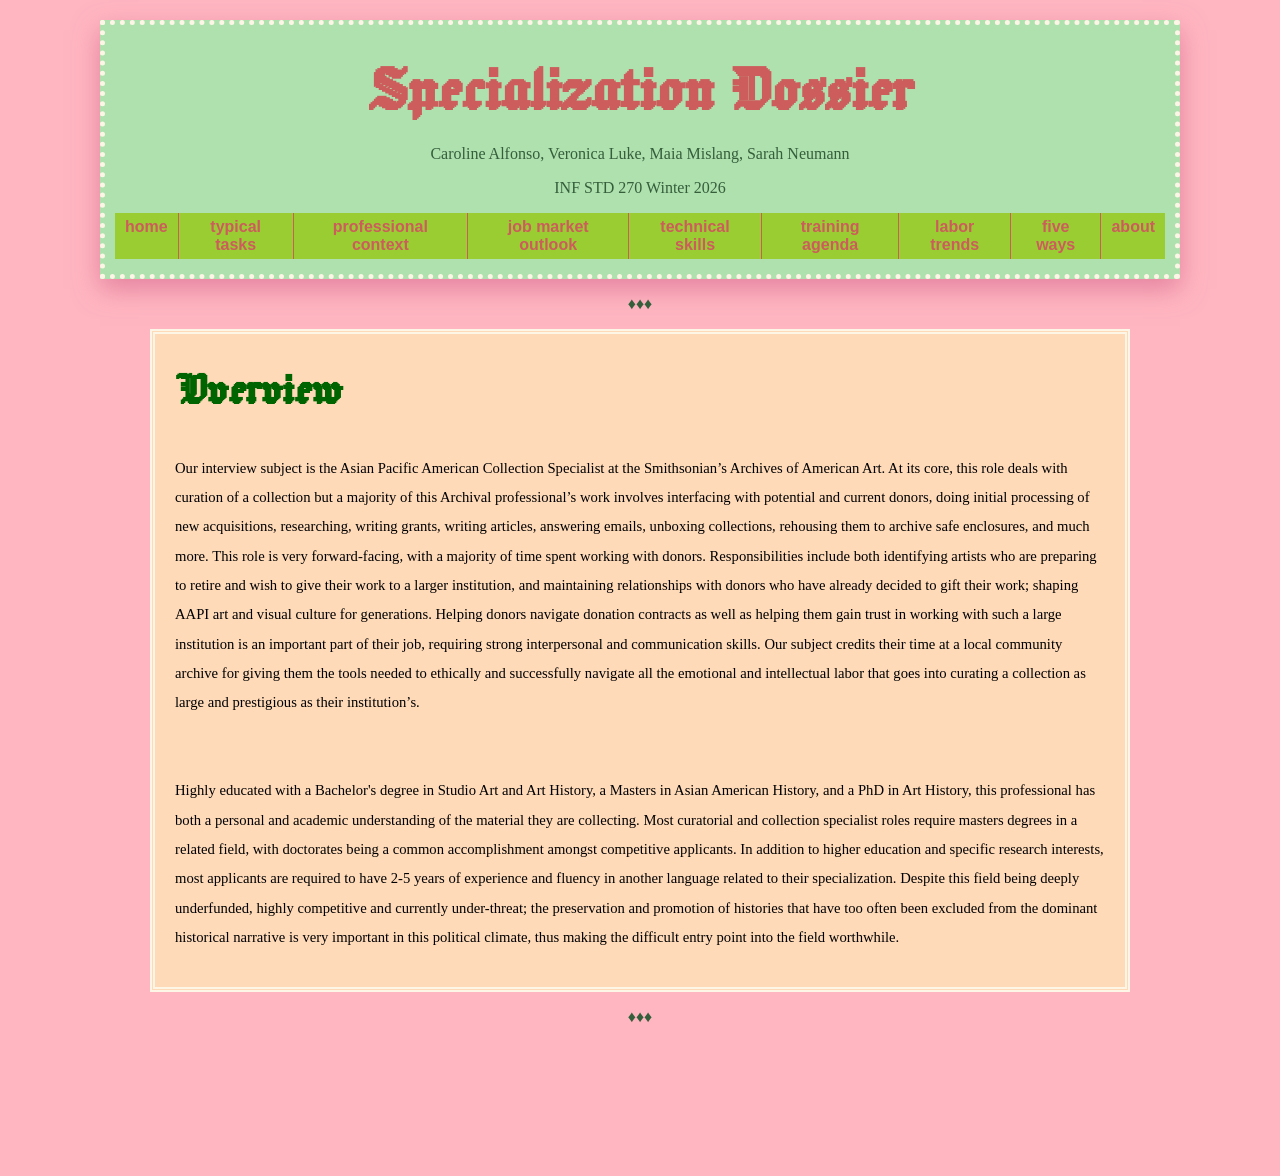
<file: index.html>
<!DOCTYPE html>

<html>
<body>
<head>
<meta name="viewport" content="width=device-width, initial-scale=1.0">
<link rel="stylesheet" href="style.css">
<link rel="stylesheet" href="https://fonts.googleapis.com/css2?family=Jacquard+12+Charted&family=Jacquard+24&display=swap">

<div class="header">
      <h1>Specialization Dossier</h1>
      <p>Caroline Alfonso, Veronica Luke, Maia Mislang, Sarah Neumann</p>
      <p>INF STD 270 Winter 2026</p>
      <nav>
           <ul id="mainmenu">
               <li><a href="index.html"> home </a></li>
               <li><a href="typicaltasks.html#typicaltasks"> typical tasks </a></li>
               <li><a href="professionalcontext.html#professionalcontext"> professional context </a></li>
               <li><a href="jobmarketoutlook.html#jobmarketoutlook"> job market outlook </a></li>
               <li><a href="technicalskillsnapshot.html#technicalskillsnapshot"> technical skills </a></li>
               <li><a href="trainingagenda.html#trainingagenda"> training agenda </a></li>
               <li><a href="labortrends.html#labortrends"> labor trends </a></li>
               <li><a href="fiveguys.html#fiveguys"> five ways </a></li>
               <li><a href="about.html">about</a></li>
           </ul> 
      </nav>
</div>

<p>&diams;&diams;&diams;</p>
    
<div class="container">
    <div id="overview" class="assignmentcontent">
        <h2>Overview</h2>
        <p>Our interview subject is the Asian Pacific American Collection Specialist at the Smithsonian’s Archives of American Art. At its core, this role deals with curation of a collection but a majority of this Archival professional’s work involves interfacing with potential and current donors, doing initial processing of new acquisitions, researching, writing grants, writing articles, answering emails, unboxing collections, rehousing them to archive safe enclosures, and much more. This role is very forward-facing, with a majority of time spent working with donors. Responsibilities include both identifying artists who are preparing to retire and wish to give their work to a larger institution, and maintaining relationships with donors who have already decided to gift their work; shaping AAPI art and visual culture for generations. Helping donors navigate donation contracts as well as helping them gain trust in working with such a large institution is an important part of their job, requiring strong interpersonal and communication skills. Our subject credits their time at a local community archive for giving them the tools needed to ethically and successfully navigate all the emotional and intellectual labor that goes into curating a collection as large and prestigious as their institution’s.</p> <br>
        <p>Highly educated with a Bachelor's degree in Studio Art and Art History, a Masters in Asian American History, and a PhD in Art History, this professional has both a personal and academic understanding of the material they are collecting. Most curatorial and collection specialist roles require masters degrees in a related field, with doctorates being a common accomplishment amongst competitive applicants. In addition to higher education and specific research interests, most applicants are required to have 2-5 years of experience and fluency in another language related to their specialization. Despite this field being deeply underfunded, highly competitive and currently under-threat; the preservation and promotion of histories that have too often been excluded from the dominant historical narrative is very important in this political climate, thus making the difficult entry point into the field worthwhile.</p>
    </div>

 <p>&diams;&diams;&diams;</p>

</div>

</body>

</html>
</file>
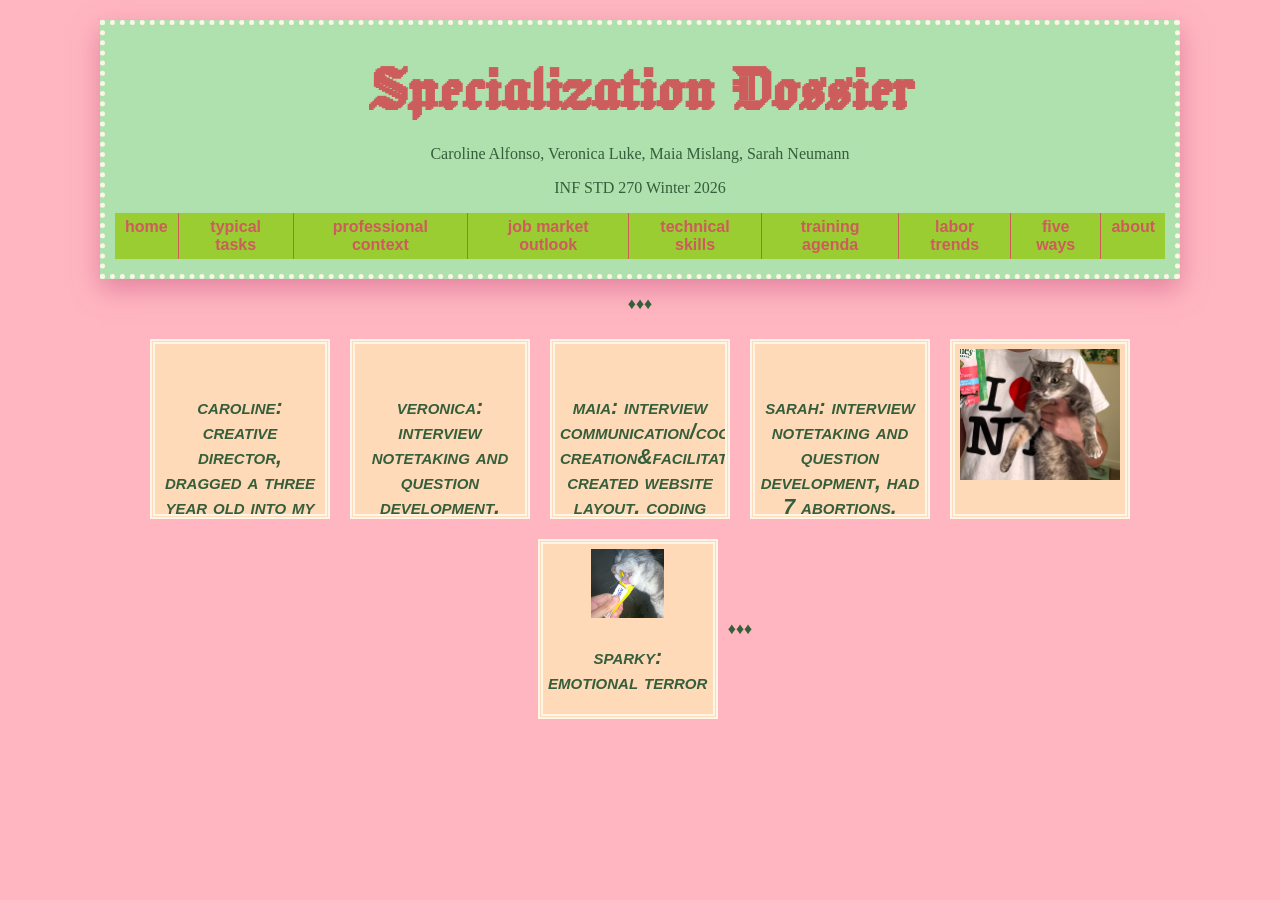
<file: about.html>
<!DOCTYPE html>

<html>
<body>
<head>
<meta name="viewport" content="width=device-width, initial-scale=1.0">
<link rel="stylesheet" href="style.css">
<link rel="stylesheet" href="https://fonts.googleapis.com/css2?family=Jacquard+12+Charted&family=Jacquard+24&display=swap">

<div class="header">
      <h1>Specialization Dossier</h1>
      <p>Caroline Alfonso, Veronica Luke, Maia Mislang, Sarah Neumann</p>
      <p>INF STD 270 Winter 2026</p>
      <nav>
           <ul id="mainmenu">
               <li><a href="index.html"> home </a></li>
               <li><a href="typicaltasks.html#typicaltasks"> typical tasks </a></li>
               <li><a href="professionalcontext.html#professionalcontext"> professional context </a></li>
               <li><a href="jobmarketoutlook.html#jobmarketoutlook"> job market outlook </a></li>
               <li><a href="technicalskillsnapshot.html#technicalskillsnapshot"> technical skills </a></li>
               <li><a href="trainingagenda.html#trainingagenda"> training agenda </a></li>
               <li><a href="labortrends.html#labortrends"> labor trends </a></li>
               <li><a href="fiveguys.html#fiveguys"> five ways </a></li>
               <li><a href="about.html">about</a></li>
           </ul> 
      </nav>
</div>


 <p>&diams;&diams;&diams;</p>
<div class="container flex">
    <div id="carokee" class="monkee">
    	<img src="carokee.jpeg">
    	<p>caroline: creative director, dragged a three year old into my enclosure, died, interview communication/coordination, question formation&asking, secondary research, interview, coding she/they, wrote sections: overview, typical tasks, job outlook, interview summary</p>
    </div>

    <div id="ronkee" class="monkee">
    	<img src="roneekee.jpeg">
    	<p>veronica: interview notetaking and question development, coding mama, wrote sections: job market outlook, interview transcript notes, interview summary, labor trends</p>
    </div>

    <div id="maikee" class="monkee">
    	<img src="mai-kee.jpeg">
    	<p>maia: interview communication/coordination/questions creation&facilitation, created website layout, coding boss, wrote/worked on sections: professional context and labor trends</p>
    </div>

    <div id="sarkee" class="monkee">
    	<img src="sarah-kee.jpeg">
    	<p>sarah: interview notetaking and question development, had 7 abortions, coding mama, wrote sections: typical tasks, training agenda, and annotated bib sections</p>
    </div>

	<div id="nala" class="monkee">
	    	<img src="nal-kee.png">
	    	<p>nala: emotional support</p>
	</div>

	<div id="sparkee" class="monkee">
	    	<img src="sparkee.png">
	    	<p>sparky: emotional terror</p>
	</div>

<p>&diams;&diams;&diams;</p>

</div>

</head>
</body>
</html>
</file>
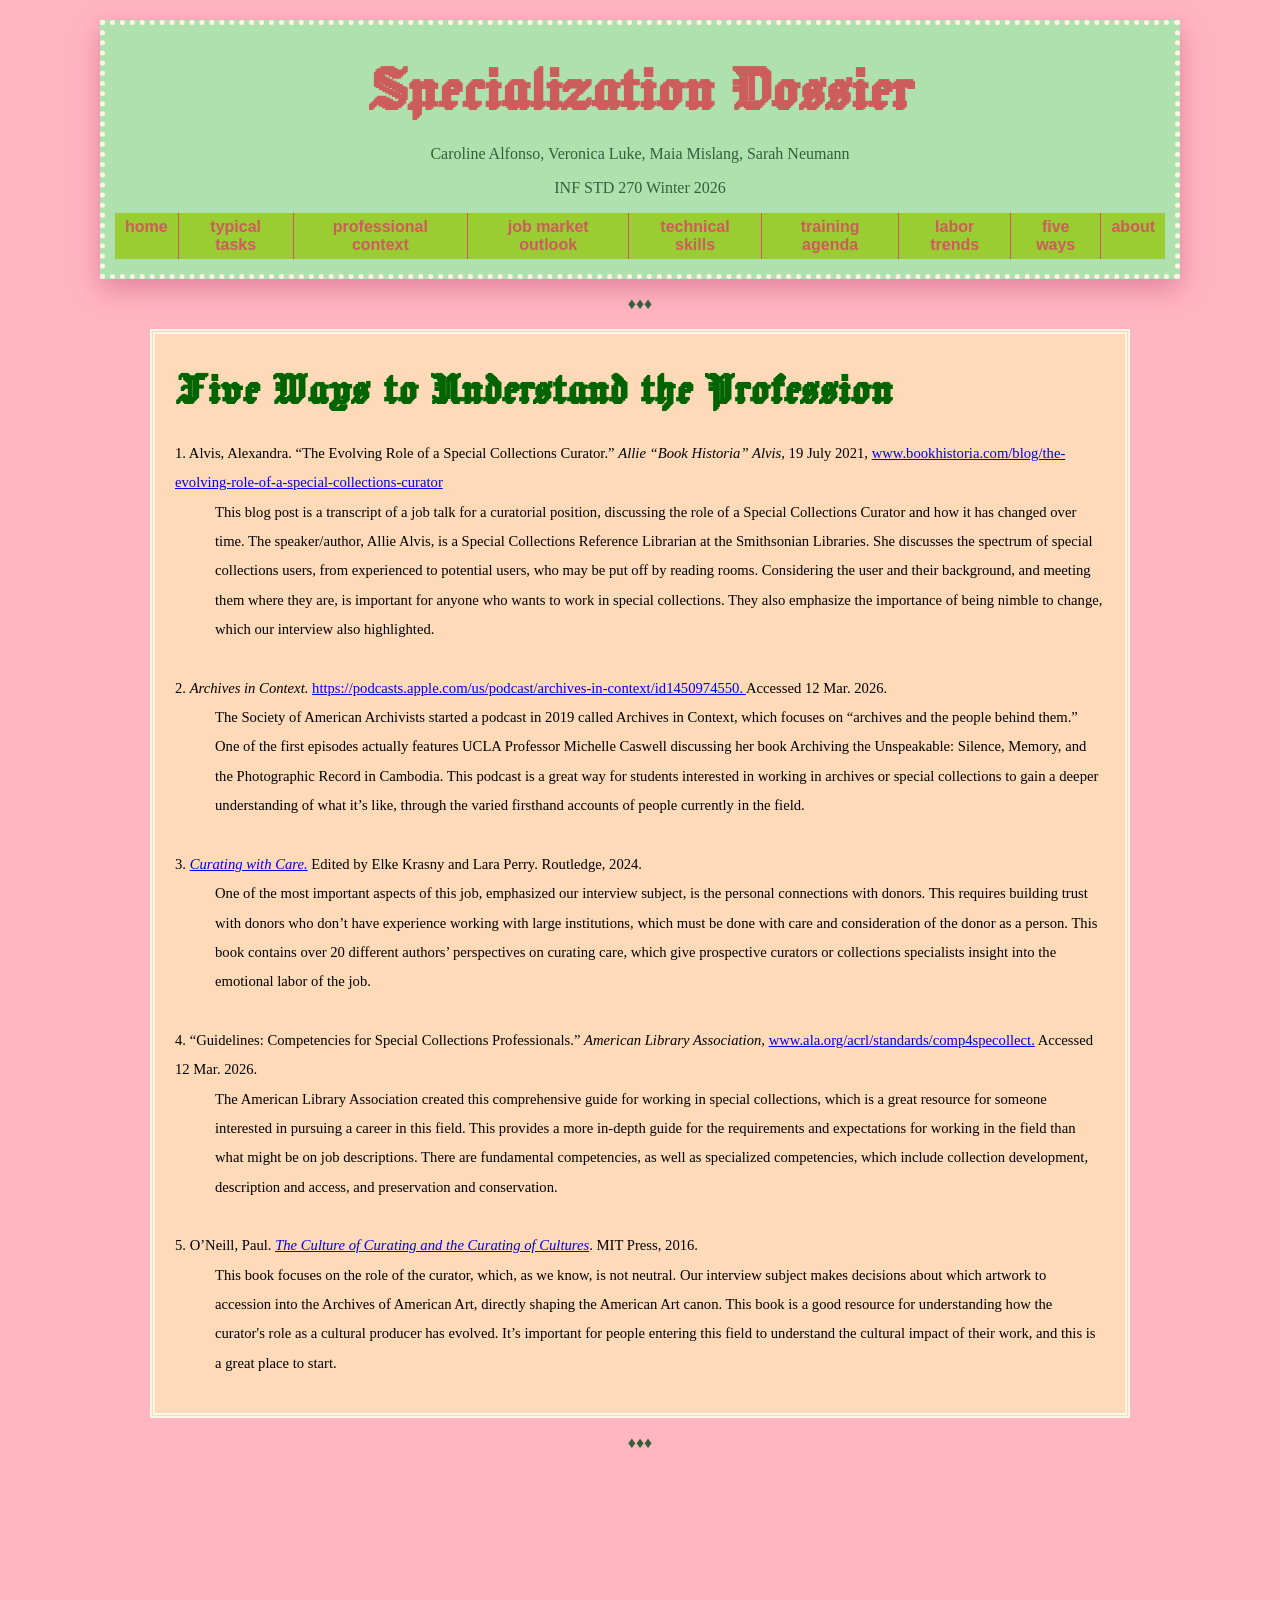
<file: fiveguys.html>
<!DOCTYPE html>

<html>
<body>
<head>
<meta name="viewport" content="width=device-width, initial-scale=1.0">
<link rel="stylesheet" href="style.css">
<link rel="stylesheet" href="https://fonts.googleapis.com/css2?family=Jacquard+12+Charted&family=Jacquard+24&display=swap">

<div class="header">
      <h1>Specialization Dossier</h1>
      <p>Caroline Alfonso, Veronica Luke, Maia Mislang, Sarah Neumann</p>
      <p>INF STD 270 Winter 2026</p>
      <nav>
           <ul id="mainmenu">
               <li><a href="index.html"> home </a></li>
               <li><a href="typicaltasks.html#typicaltasks"> typical tasks </a></li>
               <li><a href="professionalcontext.html#professionalcontext"> professional context </a></li>
               <li><a href="jobmarketoutlook.html#jobmarketoutlook"> job market outlook </a></li>
               <li><a href="technicalskillsnapshot.html#technicalskillsnapshot"> technical skills </a></li>
               <li><a href="trainingagenda.html#trainingagenda"> training agenda </a></li>
               <li><a href="labortrends.html#labortrends"> labor trends </a></li>
               <li><a href="fiveguys.html#fiveguys"> five ways </a></li>
               <li><a href="about.html">about</a></li>
           </ul> 
      </nav>
</div>

 <p>&diams;&diams;&diams;</p>
<div class="container">
    <div id="fiveguys" class="assignmentcontent">
            <h2>Five Ways to Understand the Profession</h2>
     
             <dt>1. Alvis, Alexandra. “The Evolving Role of a Special Collections Curator.” <i>Allie “Book Historia” Alvis,</i> 19 July 2021, <a href="https://www.bookhistoria.com/blog/the-evolving-role-of-a-special-collections-curator"> www.bookhistoria.com/blog/the-evolving-role-of-a-special-collections-curator </a></dt>
              <dd>This blog post is a transcript of a job talk for a curatorial position, discussing the role of a Special Collections Curator and how it has changed over time. The speaker/author, Allie Alvis, is a Special Collections Reference Librarian at the Smithsonian Libraries. She discusses the spectrum of special collections users, from experienced to potential users, who may be put off by reading rooms. Considering the user and their background, and meeting them where they are, is important for anyone who wants to work in special collections. They also emphasize the importance of being nimble to change, which our interview also highlighted.</dd><br>

              <dt>2. <i>Archives in Context.</i> <a href="https://podcasts.apple.com/us/podcast/archives-in-context/id1450974550"> https://podcasts.apple.com/us/podcast/archives-in-context/id1450974550. </a>  Accessed 12 Mar. 2026. </dt>
              <dd>The Society of American Archivists started a podcast in 2019 called Archives in Context, which focuses on “archives and the people behind them.” One of the first episodes actually features UCLA Professor Michelle Caswell discussing her book Archiving the Unspeakable: Silence, Memory, and the Photographic Record in Cambodia. This podcast is a great way for students interested in working in archives or special collections to gain a deeper understanding of what it’s like, through the varied firsthand accounts of people currently in the field.</dd><br>

              <dt>3. <a href="https://www.taylorfrancis.com/books/edit/10.4324/9781003204923/curating-care-elke-krasny-lara-perry"> <i>Curating with Care.</i></a> Edited by Elke Krasny and Lara Perry.  Routledge, 2024. </dt>
              <dd>One of the most important aspects of this job, emphasized our interview subject, is the personal connections with donors. This requires building trust with donors who don’t have experience working with large institutions, which must be done with care and consideration of the donor as a person. This book contains over 20 different authors’ perspectives on curating care, which give prospective curators or collections specialists insight into the emotional labor of the job.</dd><br>

              <dt>4. “Guidelines: Competencies for Special Collections Professionals.” <i>American Library Association,</i> <a href="www.ala.org/acrl/standards/comp4specollect">www.ala.org/acrl/standards/comp4specollect.</a> Accessed 12 Mar. 2026. </dt>
              <dd> The American Library Association created this comprehensive guide for working in special collections, which is a great resource for someone interested in pursuing a career in this field. This provides a more in-depth guide for the requirements and expectations for working in the field than what might be on job descriptions. There are fundamental competencies, as well as specialized competencies, which include collection development, description and access, and preservation and conservation. 
              </dd><br>

              <dt>5. O’Neill, Paul. <a href="https://mitpress.mit.edu/9780262529747/the-culture-of-curating-and-the-curating-of-cultures/"><i>The Culture of Curating and the Curating of Cultures</i></a>. MIT Press, 2016.</dt>
              <dd>This book focuses on the role of the curator, which, as we know, is not neutral. Our interview subject makes decisions about which artwork to accession into the Archives of American Art, directly shaping the American Art canon. This book is a good resource for understanding how the curator's role as a cultural producer has evolved. It’s important for people entering this field to understand the cultural impact of their work, and this is a great place to start. </dd>

            </dl></p>
        </div>

 <p>&diams;&diams;&diams;</p>
</div>
</head></body></html>
</file>
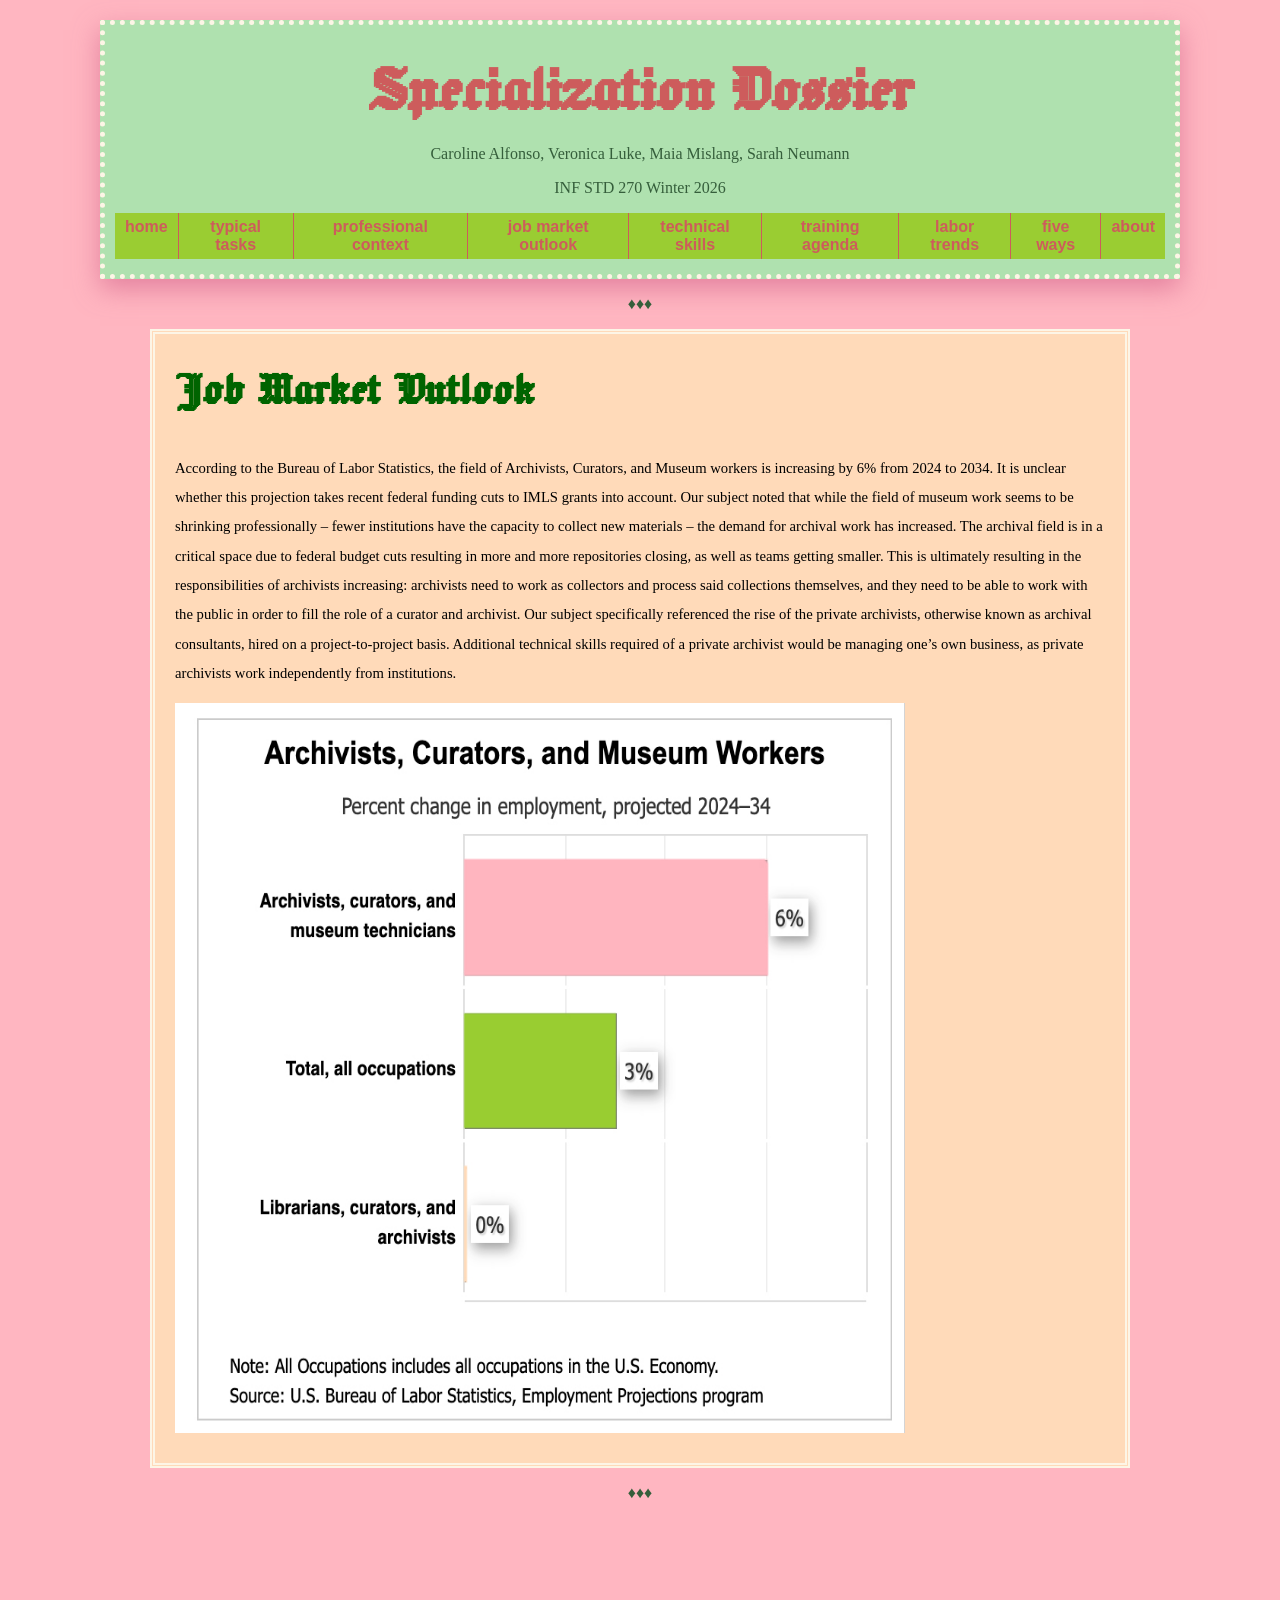
<file: jobmarketoutlook.html>
<!DOCTYPE html>

<html>
<body>
<head>
<meta name="viewport" content="width=device-width, initial-scale=1.0">
<link rel="stylesheet" href="style.css">
<link rel="stylesheet" href="https://fonts.googleapis.com/css2?family=Jacquard+12+Charted&family=Jacquard+24&display=swap">

<div class="header">
      <h1>Specialization Dossier</h1>
      <p>Caroline Alfonso, Veronica Luke, Maia Mislang, Sarah Neumann</p>
      <p>INF STD 270 Winter 2026</p>
      <nav>
           <ul id="mainmenu">
               <li><a href="index.html"> home </a></li>
               <li><a href="typicaltasks.html#typicaltasks"> typical tasks </a></li>
               <li><a href="professionalcontext.html#professionalcontext"> professional context </a></li>
               <li><a href="jobmarketoutlook.html#jobmarketoutlook"> job market outlook </a></li>
               <li><a href="technicalskillsnapshot.html#technicalskillsnapshot"> technical skills </a></li>
               <li><a href="trainingagenda.html#trainingagenda"> training agenda </a></li>
               <li><a href="labortrends.html#labortrends"> labor trends </a></li>
               <li><a href="fiveguys.html#fiveguys"> five ways </a></li>
               <li><a href="about.html">about</a></li>
           </ul> 
      </nav>
</div>

 <p>&diams;&diams;&diams;</p>
<div class="container">
    <div id="jobmarketoutlook" class="assignmentcontent">
         <h2>Job Market Outlook</h2>
         <p>According to the Bureau of Labor Statistics, the field of Archivists, Curators, and Museum workers is increasing by 6% from 2024 to 2034.<a href="https://www.google.com/url?q=https://www.bls.gov/ooh/education-training-and-library/curators-museum-technicians-and-conservators.htm%23tab-6&sa=D&source=docs&ust=1773296817985895&usg=AOvVaw3UX5-_Ka2-s0AF38S4RASg"></a> It is unclear whether this projection takes recent federal funding cuts to IMLS grants into account. Our subject noted that while the field of museum work seems to be shrinking professionally – fewer institutions have the capacity to collect new materials – the demand for archival work has increased. The archival field is in a critical space due to federal budget cuts resulting in more and more repositories closing, as well as teams getting smaller. This is ultimately resulting in the responsibilities of archivists increasing: archivists need to work as collectors and process said collections themselves, and they need to be able to work with the public in order to fill the role of a curator and archivist. Our subject specifically referenced the rise of the private archivists, otherwise known as archival consultants, hired on a project-to-project basis. Additional technical skills required of a private archivist would be managing one’s own business, as private archivists work independently from institutions.</p>
    
         <img src="laborgraph.jpg" alt="Labor graph">
    </div>
    <p>&diams;&diams;&diams;</p>
</div>


</head></body></html>
</file>
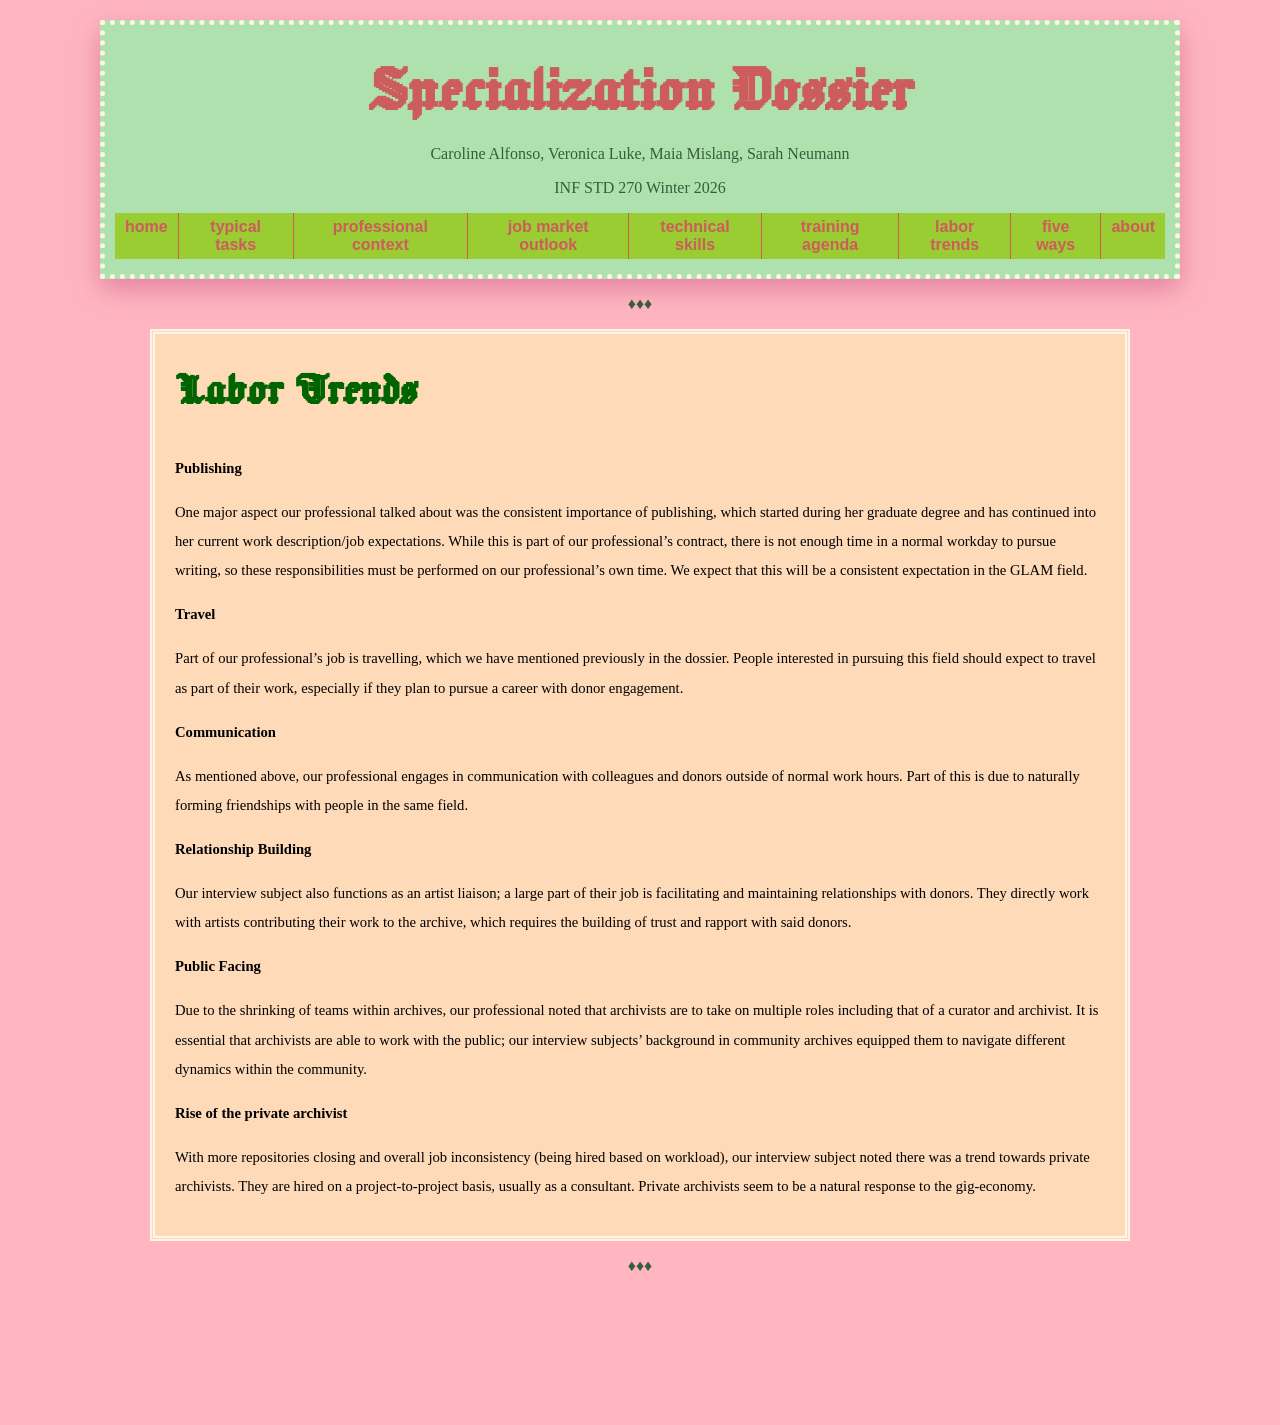
<file: labortrends.html>
<!DOCTYPE html>

<html>
<body>
<head>
<meta name="viewport" content="width=device-width, initial-scale=1.0">
<link rel="stylesheet" href="style.css">
<link rel="stylesheet" href="https://fonts.googleapis.com/css2?family=Jacquard+12+Charted&family=Jacquard+24&display=swap">

<div class="header">
      <h1>Specialization Dossier</h1>
      <p>Caroline Alfonso, Veronica Luke, Maia Mislang, Sarah Neumann</p>
      <p>INF STD 270 Winter 2026</p>
      <nav>
           <ul id="mainmenu">
               <li><a href="index.html"> home </a></li>
               <li><a href="typicaltasks.html#typicaltasks"> typical tasks </a></li>
               <li><a href="professionalcontext.html#professionalcontext"> professional context </a></li>
               <li><a href="jobmarketoutlook.html#jobmarketoutlook"> job market outlook </a></li>
               <li><a href="technicalskillsnapshot.html#technicalskillsnapshot"> technical skills </a></li>
               <li><a href="trainingagenda.html#trainingagenda"> training agenda </a></li>
               <li><a href="labortrends.html#labortrends"> labor trends </a></li>
               <li><a href="fiveguys.html#fiveguys"> five ways </a></li>
               <li><a href="about.html">about</a></li>
           </ul> 
      </nav>
</div>

 <p>&diams;&diams;&diams;</p>
<div class="container">
    <div id="labortrends" class="assignmentcontent">
            <h2>Labor Trends</h2>
          <p><strong>Publishing</strong></p>
            <p>One major aspect our professional talked about was the consistent importance of publishing, which started during her graduate degree and has continued into her current work description/job expectations. While this is part of our professional’s contract, there is not enough time in a normal workday to pursue writing, so these responsibilities must be performed on our professional’s own time. We expect that this will be a consistent expectation in the GLAM field. </p>
          <p><strong>Travel</strong></p>
          <p>Part of our professional’s job is travelling, which we have mentioned previously in the dossier. People interested in pursuing this field should expect to travel as part of their work, especially if they plan to pursue a career with donor engagement. </p>
          <p><strong>Communication</strong></p>
          <p>As mentioned above, our professional engages in communication with colleagues and donors outside of normal work hours. Part of this is due to naturally forming friendships with people in the same field.</p>
          <p><strong>Relationship Building</strong></p>
          <p>Our interview subject also functions as an artist liaison; a large part of their job is facilitating and maintaining relationships with donors. They directly work with artists contributing their work to the archive, which requires the building of trust and rapport with said donors.</p>
          <p><strong>Public Facing</strong></p>
          <p>Due to the shrinking of teams within archives, our professional noted that archivists are to take on multiple roles including that of a curator and archivist. It is essential that archivists are able to work with the public; our interview subjects’ background in community archives equipped them to navigate different dynamics within the community.</p>
          <p><strong>Rise of the private archivist</strong></p>
          <p>With more repositories closing and overall job inconsistency (being hired based on workload), our interview subject noted there was a trend towards private archivists. They are hired on a project-to-project basis, usually as a consultant. Private archivists seem to be a natural response to the gig-economy.</p>
    </div>
 <p>&diams;&diams;&diams;</p>
</div>

</head></body></html>
</file>
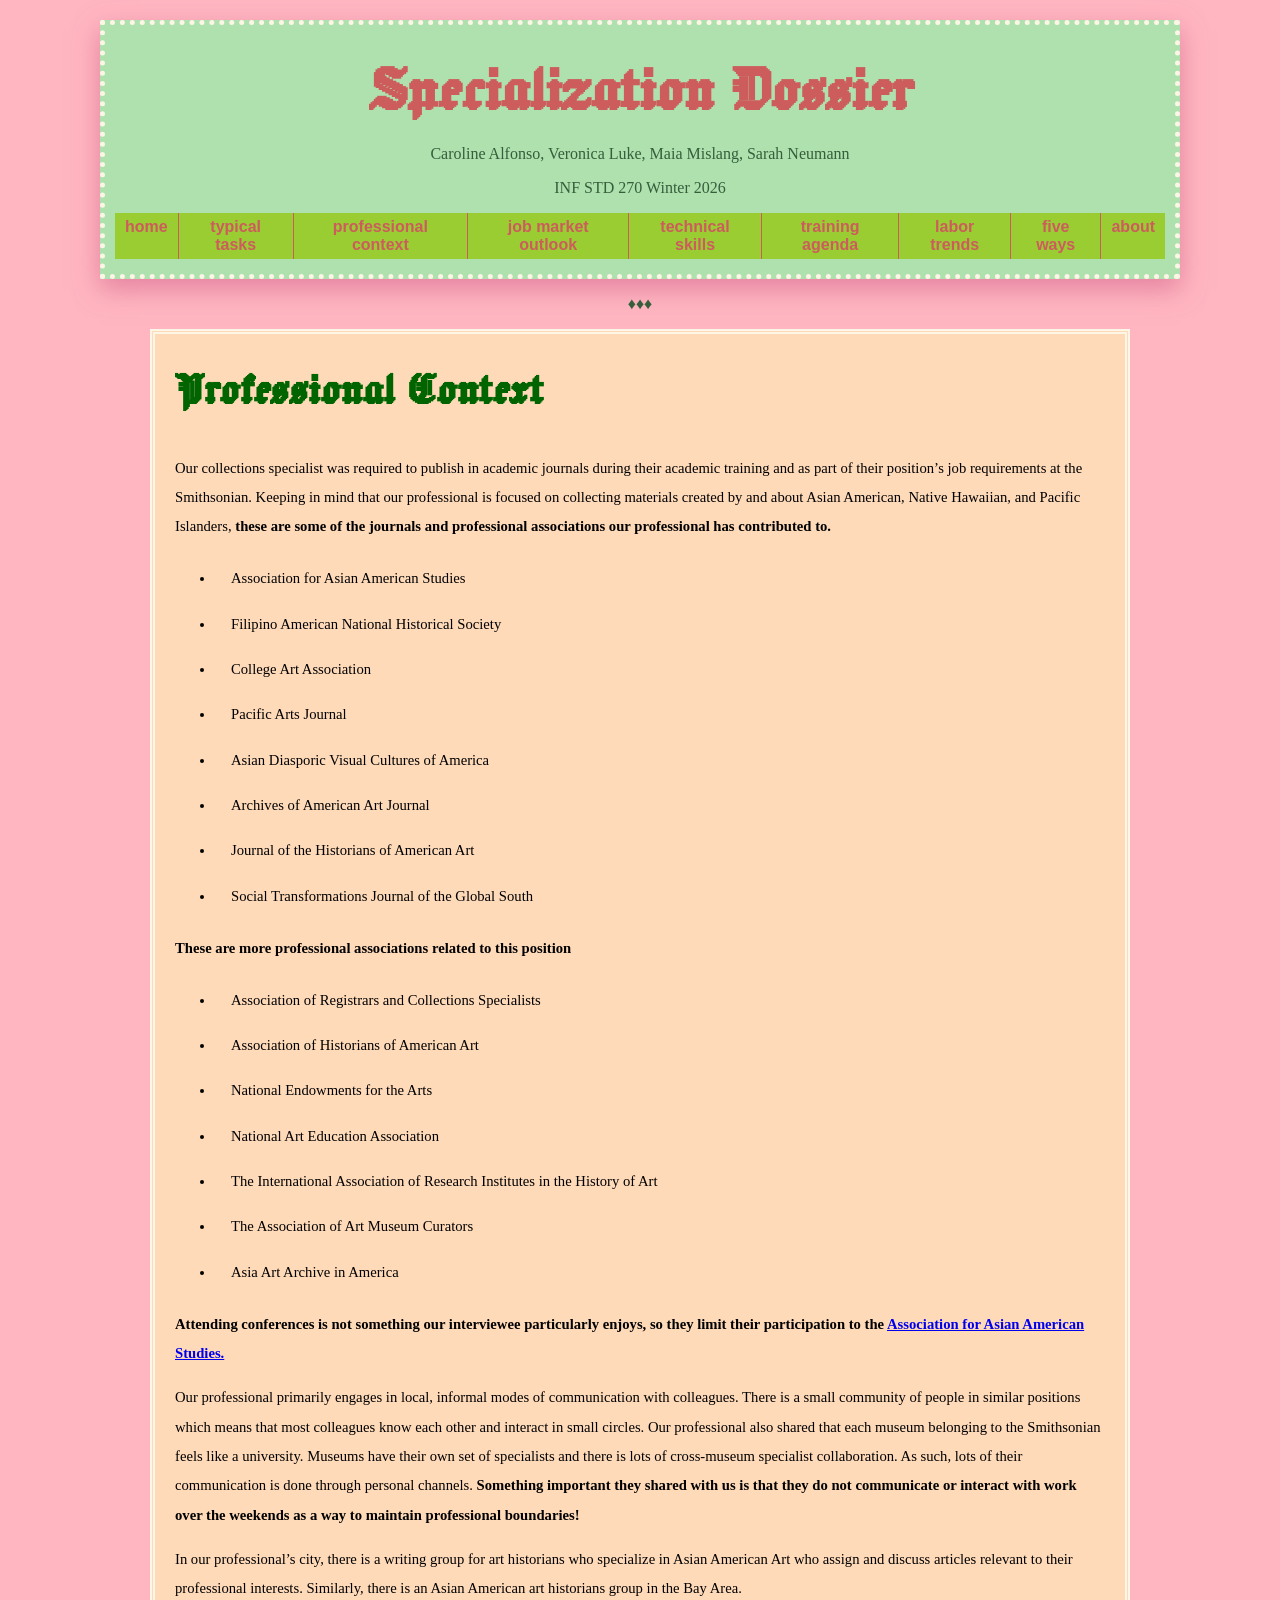
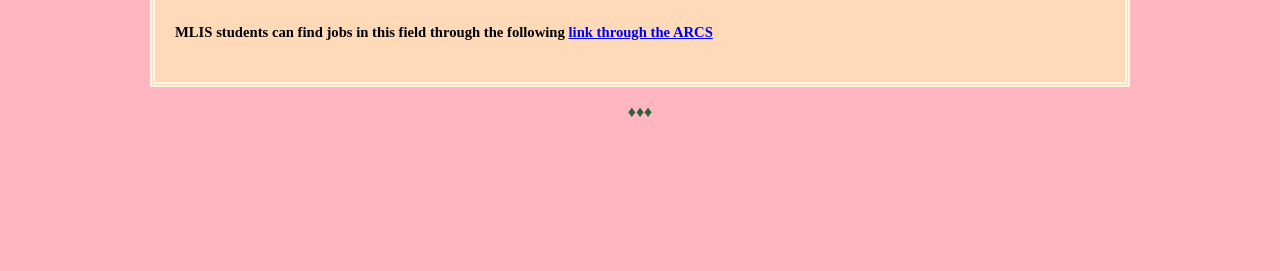
<file: professionalcontext.html>
<!DOCTYPE html>

<html>
<body>
<head>
<meta name="viewport" content="width=device-width, initial-scale=1.0">
<link rel="stylesheet" href="style.css">
<link rel="stylesheet" href="https://fonts.googleapis.com/css2?family=Jacquard+12+Charted&family=Jacquard+24&display=swap">

<div class="header">
      <h1>Specialization Dossier</h1>
      <p>Caroline Alfonso, Veronica Luke, Maia Mislang, Sarah Neumann</p>
      <p>INF STD 270 Winter 2026</p>
      <nav>
           <ul id="mainmenu">
               <li><a href="index.html"> home </a></li>
               <li><a href="typicaltasks.html#typicaltasks"> typical tasks </a></li>
               <li><a href="professionalcontext.html#professionalcontext"> professional context </a></li>
               <li><a href="jobmarketoutlook.html#jobmarketoutlook"> job market outlook </a></li>
               <li><a href="technicalskillsnapshot.html#technicalskillsnapshot"> technical skills </a></li>
               <li><a href="trainingagenda.html#trainingagenda"> training agenda </a></li>
               <li><a href="labortrends.html#labortrends"> labor trends </a></li>
               <li><a href="fiveguys.html#fiveguys"> five ways </a></li>
               <li><a href="about.html">about</a></li>
           </ul> 
      </nav>
</div>

 <p>&diams;&diams;&diams;</p>
<div class="container">
    <div id="professionalcontext" class="assignmentcontent">
        <h2>Professional Context</h2>
        <p>Our collections specialist was required to publish in academic journals during their academic training and as part of their position’s job requirements at the Smithsonian. Keeping in mind that our professional is focused on collecting materials created by and about Asian American, Native Hawaiian, and Pacific Islanders, <strong>these are some of the journals and professional associations our professional has contributed to.</strong></p>
    
        <ul class="weblist">
            <li><a href="https://aaastudies.org/journal/"> Association for Asian American Studies</a></li>
            <li><a href="https://www.fanhs-national.org/"> Filipino American National Historical Society</a></li>
            <li><a href="https://www.collegeart.org/publications">College Art Association </a></li>
            <li><a href="https://pacificarts.org/journal/">Pacific Arts Journal</a></li>
            <li><a href="https://brill.com/view/journals/adva/adva-overview.xml?language=en&srsltid=AfmBOopMKVZrA8qQPcP4DZSy2TyNnRBhUtYG_6tC1FFxweVSzEJQAZ1k">Asian Diasporic Visual Cultures of America</a></li>
            <li><a href="https://www.aaa.si.edu/">Archives of American Art Journal</a></li>
            <li><a href="https://journalpanorama.org/">Journal of the Historians of American Art</a></li>
            <li><a href="https://archium.ateneo.edu/socialtransformations/">Social Transformations Journal of the Global South</a></li>
        </ul>

        <p><strong>These are more professional associations related to this position</strong></p>
        <ul class="weblist">
             <li><a href="https://www.arcsinfo.org/">Association of Registrars and Collections Specialists</a></li>
             <li><a href="https://www.ahaaonline.org/">Association of Historians of American Art</a></li>
             <li><a href="https://www.arts.gov/">National Endowments for the Arts</a></li>
             <li><a href="https://www.arteducators.org/">National Art Education Association</a></li>
             <li><a href="http://www.riha-institutes.org/">The International Association of Research Institutes in the History of Art</a></li>
             <li><a href="https://www.artcurators.org/page/Organizations">The Association of Art Museum Curators</a></li>
             <li><a href="https://www.aaa-a.org/collection/asian-american-art-a-history-1850-1970">Asia Art Archive in America</a></li>
        </ul>
        
         <p><strong>Attending conferences is not something our interviewee particularly enjoys, so they limit their participation to the <a href="https://aaastudies.org/journal/">Association for Asian American Studies.</a></strong></p>
         <p>Our professional primarily engages in local, informal modes of communication with colleagues. There is a small community of people in similar positions which means that most colleagues know each other and interact in small circles. Our professional also shared that each museum belonging to the Smithsonian feels like a university. Museums have their own set of specialists and there is lots of cross-museum specialist collaboration. As such, lots of their communication is done through personal channels. <strong>Something important they shared with us is that they do not communicate or interact with work over the weekends as a way to maintain professional boundaries!</strong></p>
         <p>In our professional’s city, there is a writing group for art historians who specialize in Asian American Art who assign and discuss articles relevant to their professional interests. Similarly, there is an Asian American art historians group in the Bay Area.</p>
         <p><strong>MLIS students can find jobs in this field through the following <a href="https://www.arcsinfo.org/career-center/open-positions">link through the ARCS</a></strong></p>
    </div>
    <p>&diams;&diams;&diams;</p>
</div>


</head></body></html>
</file>
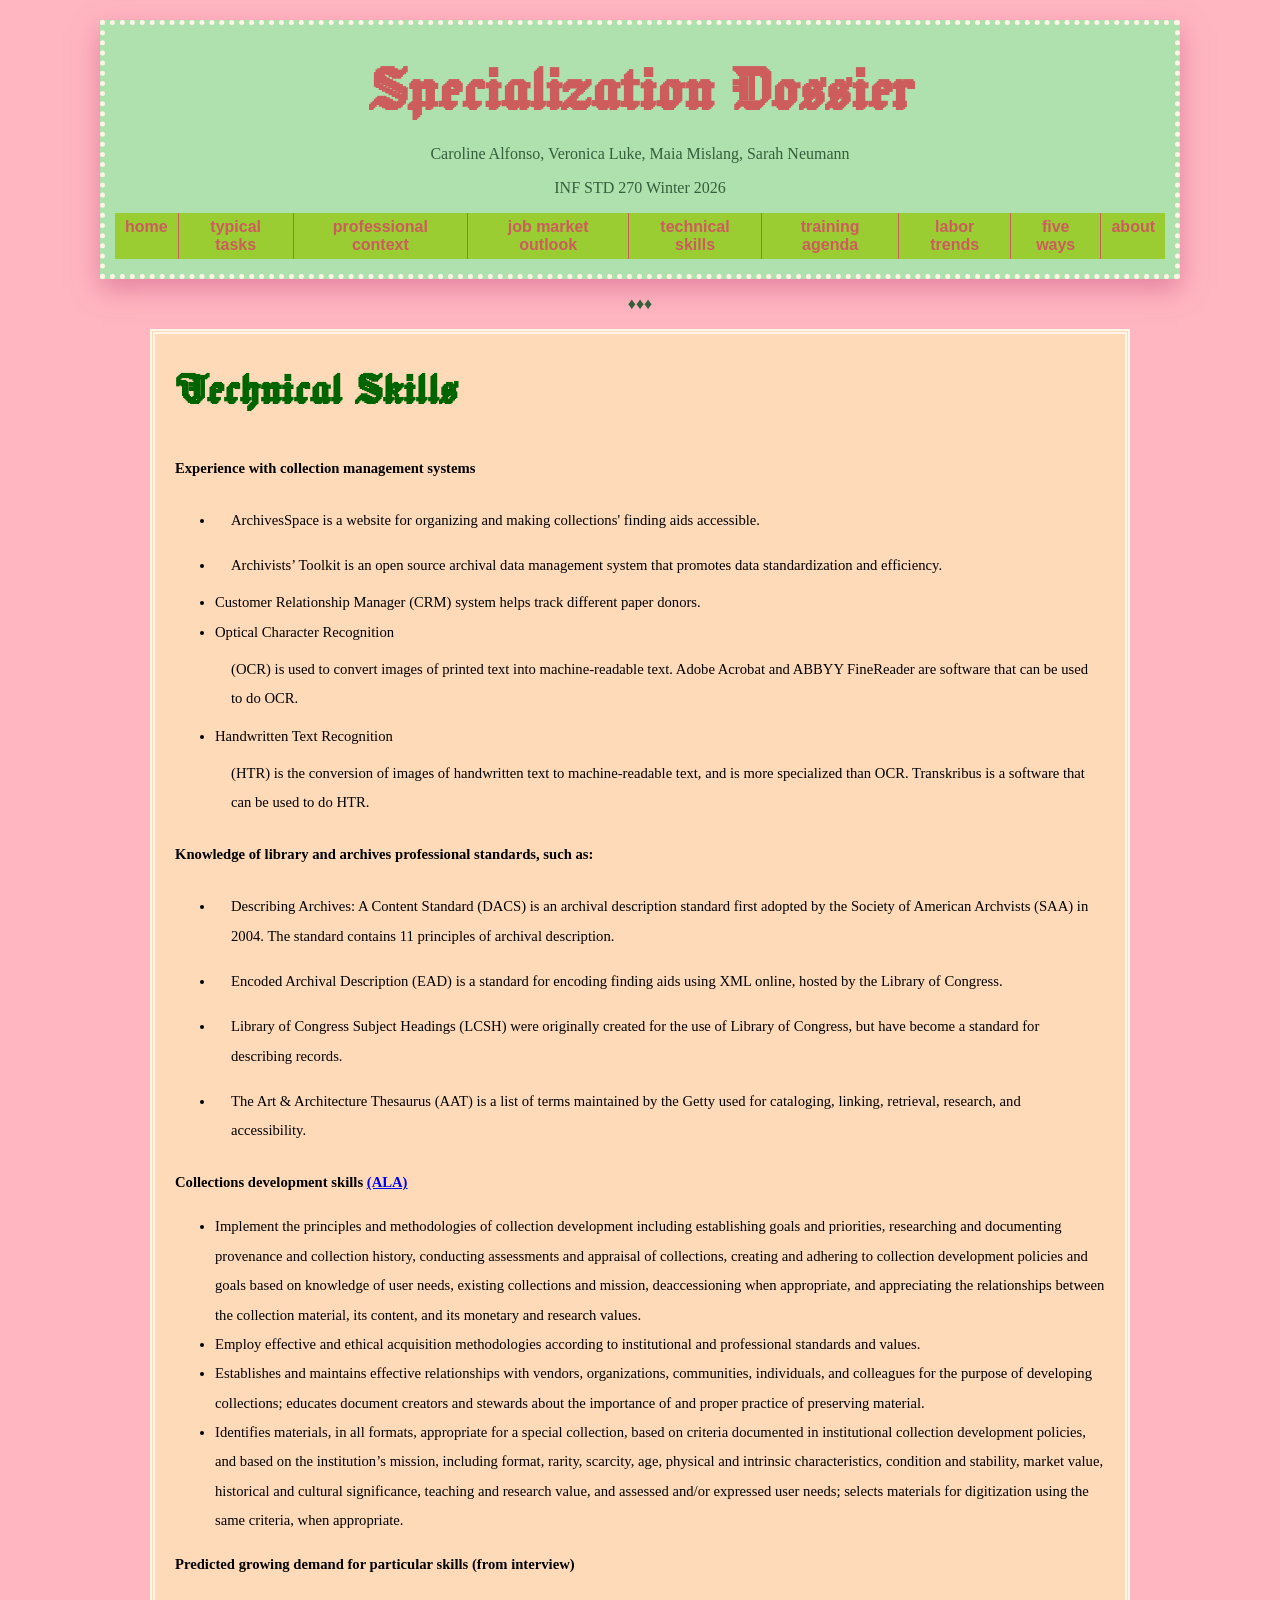
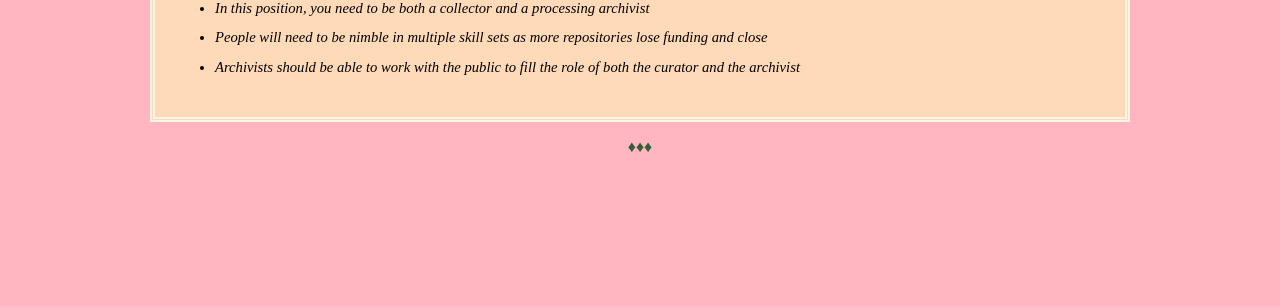
<file: technicalskillsnapshot.html>
<!DOCTYPE html>

<html>
<body>
<head>
<meta name="viewport" content="width=device-width, initial-scale=1.0">
<link rel="stylesheet" href="style.css">
<link rel="stylesheet" href="https://fonts.googleapis.com/css2?family=Jacquard+12+Charted&family=Jacquard+24&display=swap">

<div class="header">
      <h1>Specialization Dossier</h1>
      <p>Caroline Alfonso, Veronica Luke, Maia Mislang, Sarah Neumann</p>
      <p>INF STD 270 Winter 2026</p>
      <nav>
           <ul id="mainmenu">
               <li><a href="index.html"> home </a></li>
               <li><a href="typicaltasks.html#typicaltasks"> typical tasks </a></li>
               <li><a href="professionalcontext.html#professionalcontext"> professional context </a></li>
               <li><a href="jobmarketoutlook.html#jobmarketoutlook"> job market outlook </a></li>
               <li><a href="technicalskillsnapshot.html#technicalskillsnapshot"> technical skills </a></li>
               <li><a href="trainingagenda.html#trainingagenda"> training agenda </a></li>
               <li><a href="labortrends.html#labortrends"> labor trends </a></li>
               <li><a href="fiveguys.html#fiveguys"> five ways </a></li>
               <li><a href="about.html">about</a></li>
           </ul> 
      </nav>
</div>

 <p>&diams;&diams;&diams;</p>
<div class="container">
    <div id="technicalskillsnapshot" class="assignmentcontent">
         <h2>Technical Skills</h2>

        <p><strong>Experience with collection management systems</strong></p>

        <ul class="weblist">
            <li><a href="https://archivesspace.org/">ArchivesSpace is a website for organizing and making collections' finding aids accessible.</a></li>
            <li><a href="http://archiviststoolkit.org/">Archivists’ Toolkit is an open source archival data management system that promotes data standardization and efficiency.</a> </il>
            <li>Customer Relationship Manager (CRM) system helps track different paper donors.</li>
            <li>Optical Character Recognition <a href="https://guides.library.yale.edu/dh/ocr">(OCR) is used to convert images of printed text into machine-readable text. Adobe Acrobat and ABBYY FineReader are software that can be used to do OCR.</a> </li>
            <li>Handwritten Text Recognition <a href="https://guides.library.yale.edu/dh/ocr">(HTR) is the conversion of images of handwritten text to machine-readable text, and is more specialized than OCR. Transkribus is a software that can be used to do HTR.</a> </li>
        </ul>

        <p><strong>Knowledge of library and archives professional standards, such as:</strong></p>
        <ul class="weblist">
            <li><a href="https://guides.library.yale.edu/dh/ocr">Describing Archives: A Content Standard (DACS) is an archival description standard first adopted by the Society of American Archvists (SAA) in 2004. The standard contains 11 principles of archival description.</a> </li>

            <li><a href="https://www.loc.gov/ead/">Encoded Archival Description (EAD) is a standard for encoding finding aids using XML online, hosted by the Library of Congress.</a> </li>

            <li><a href="https://www.loc.gov/ead/">Library of Congress Subject Headings (LCSH) were originally created for the use of Library of Congress, but have become a standard for describing records.</a> </li>

            <li><a href="https://www.getty.edu/research/tools/vocabularies/aat/about.html">The Art &amp; Architecture Thesaurus (AAT)  is a list of terms maintained by the Getty used for cataloging, linking, retrieval, research, and accessibility.</a> </li>
        </ul>

        <p><strong>Collections development skills <a href="https://www.ala.org/acrl/standards/comp4specollect">(ALA)</a></strong></p>

        <ul>
            <li>Implement the principles and methodologies of collection development including establishing goals and priorities, researching and documenting provenance and collection history, conducting assessments and appraisal of collections, creating and adhering to collection development policies and goals based on knowledge of user needs, existing collections and mission, deaccessioning when appropriate, and appreciating the relationships between the collection material, its content, and its monetary and research values.</li>
            <li>Employ effective and ethical acquisition methodologies according to institutional and professional standards and values.</li>
            <li>Establishes and maintains effective relationships with vendors, organizations, communities, individuals, and colleagues for the purpose of developing collections; educates document creators and stewards about the importance of and proper practice of preserving material.</li>
            <li>Identifies materials, in all formats, appropriate for a special collection, based on criteria documented in institutional collection development policies, and based on the institution’s mission, including format, rarity, scarcity, age, physical and intrinsic characteristics, condition and stability, market value, historical and cultural significance, teaching and research value, and assessed and/or expressed user needs; selects materials for digitization using the same criteria, when appropriate.</li>
        </ul>

        <p><strong>Predicted growing demand for particular skills (from interview)</strong></p>
            <ul><i>
                <li>In this position, you need to be both a collector and a processing archivist</li>
                <li>People will need to be nimble in multiple skill sets as more repositories lose funding and close</li>
                <li>Archivists should be able to work with the public to fill the role of both the curator and the archivist</li>
            </i></ul>
    </div>
    
     <p>&diams;&diams;&diams;</p>
</div>

</head></body></html>
</file>
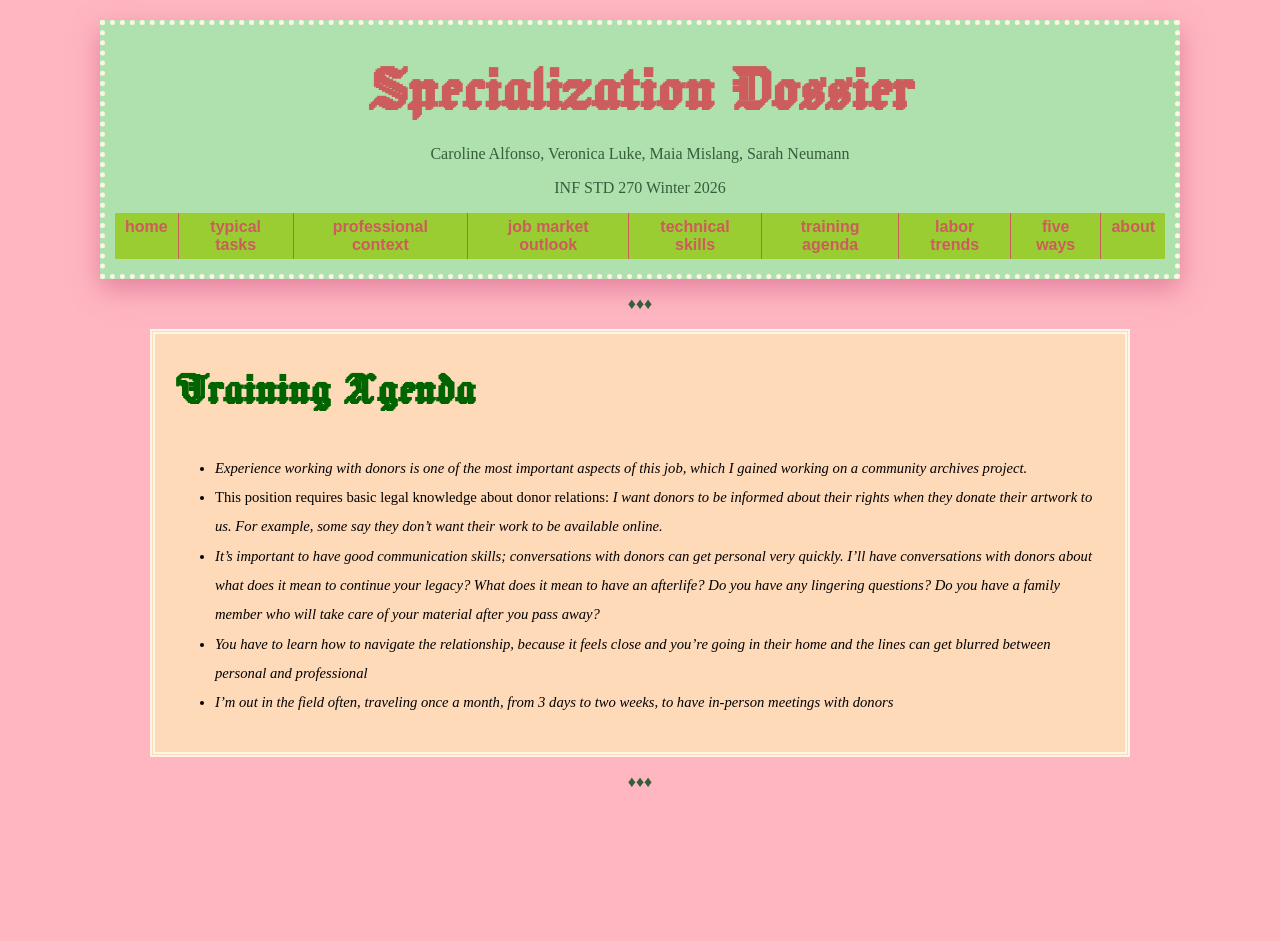
<file: trainingagenda.html>
<!DOCTYPE html>

<html>
<body>
<head>
<meta name="viewport" content="width=device-width, initial-scale=1.0">
<link rel="stylesheet" href="style.css">
<link rel="stylesheet" href="https://fonts.googleapis.com/css2?family=Jacquard+12+Charted&family=Jacquard+24&display=swap">

<div class="header">
      <h1>Specialization Dossier</h1>
      <p>Caroline Alfonso, Veronica Luke, Maia Mislang, Sarah Neumann</p>
      <p>INF STD 270 Winter 2026</p>
      <nav>
           <ul id="mainmenu">
               <li><a href="index.html"> home </a></li>
               <li><a href="typicaltasks.html#typicaltasks"> typical tasks </a></li>
               <li><a href="professionalcontext.html#professionalcontext"> professional context </a></li>
               <li><a href="jobmarketoutlook.html#jobmarketoutlook"> job market outlook </a></li>
               <li><a href="technicalskillsnapshot.html#technicalskillsnapshot"> technical skills </a></li>
               <li><a href="trainingagenda.html#trainingagenda"> training agenda </a></li>
               <li><a href="labortrends.html#labortrends"> labor trends </a></li>
               <li><a href="fiveguys.html#fiveguys"> five ways </a></li>
               <li><a href="about.html">about</a></li>
           </ul> 
      </nav>
</div>

 <p>&diams;&diams;&diams;</p>
<div class="container">
    <div id="trainingagenda" class="assignmentcontent">
        <h2>Training Agenda</h2>
        <ul><i>
              <li>Experience working with donors is one of the most important aspects of this job, which I gained working on a community archives project.</i></li>
              <li>This position requires basic legal knowledge about donor relations: <i>I want donors to be informed about their rights when they donate their artwork to us. For example, some say they don’t want their work to be available online.</li>
              <li>It’s important to have good communication skills; conversations with donors can get personal very quickly. I’ll have conversations with donors about what does it mean to continue your legacy? What does it mean to have an afterlife? Do you have any lingering questions? Do you have a family member who will take care of your material after you pass away?</li>
              <li>You have to learn how to navigate the relationship, because it feels close and you’re going in their home and the lines can get blurred between personal and professional</li>
              <li>I’m out in the field often, traveling once a month, from 3 days to two weeks, to have in-person meetings with donors</li>
        </i></ul>
    </div>
 <p>&diams;&diams;&diams;</p>
</div>

</head></body></html>
</file>
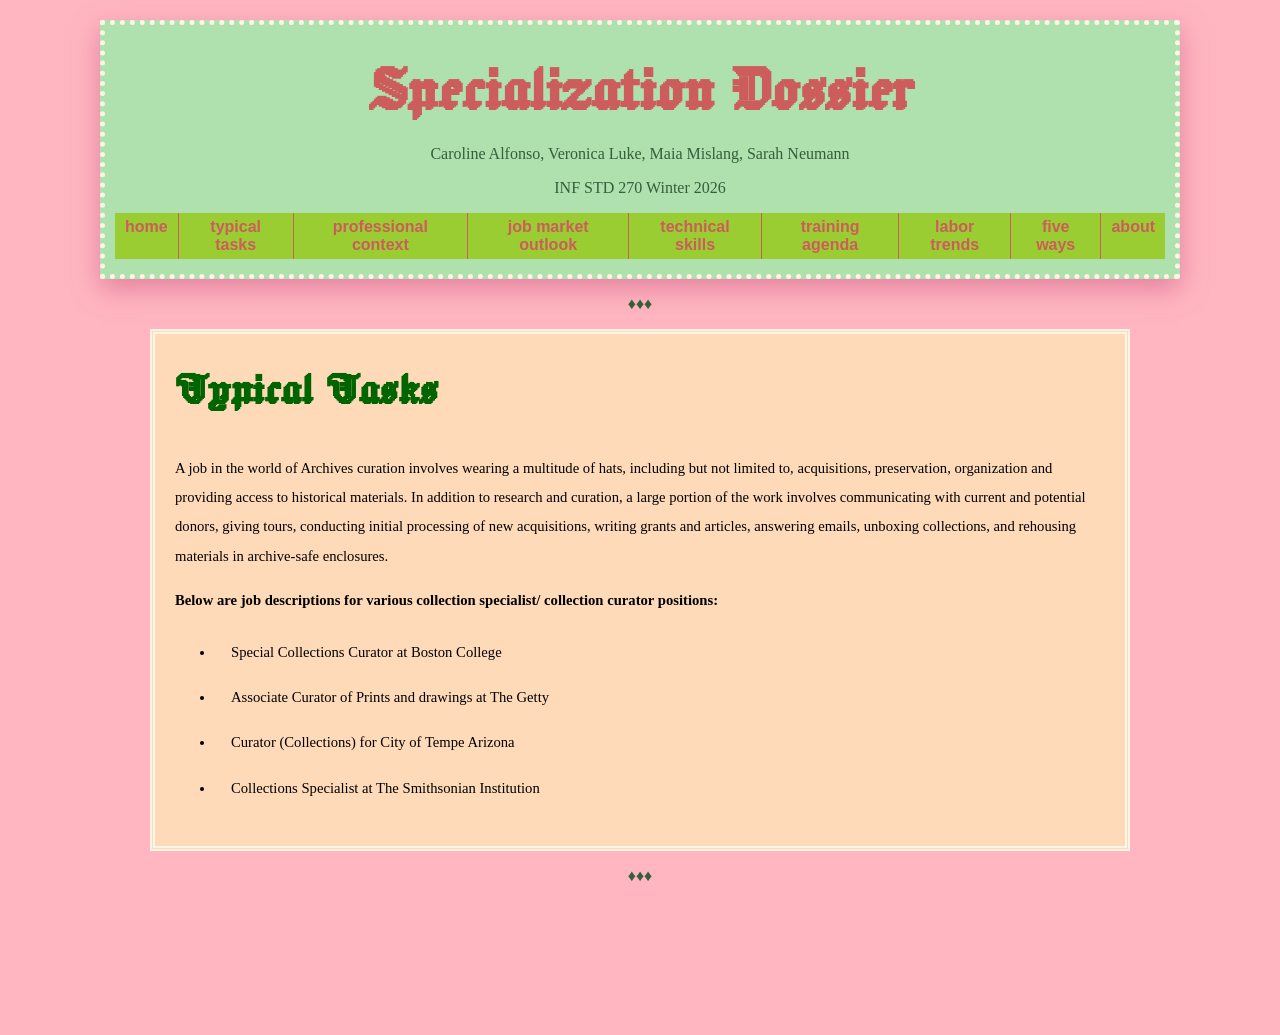
<file: typicaltasks.html>
<!DOCTYPE html>

<html>
<body>
<head>
<meta name="viewport" content="width=device-width, initial-scale=1.0">
<link rel="stylesheet" href="style.css">
<link rel="stylesheet" href="https://fonts.googleapis.com/css2?family=Jacquard+12+Charted&family=Jacquard+24&display=swap">

<div class="header">
      <h1>Specialization Dossier</h1>
      <p>Caroline Alfonso, Veronica Luke, Maia Mislang, Sarah Neumann</p>
      <p>INF STD 270 Winter 2026</p>
      <nav>
           <ul id="mainmenu">
               <li><a href="index.html"> home </a></li>
               <li><a href="typicaltasks.html#typicaltasks"> typical tasks </a></li>
               <li><a href="professionalcontext.html#professionalcontext"> professional context </a></li>
               <li><a href="jobmarketoutlook.html#jobmarketoutlook"> job market outlook </a></li>
               <li><a href="technicalskillsnapshot.html#technicalskillsnapshot"> technical skills </a></li>
               <li><a href="trainingagenda.html#trainingagenda"> training agenda </a></li>
               <li><a href="labortrends.html#labortrends"> labor trends </a></li>
               <li><a href="fiveguys.html#fiveguys"> five ways </a></li>
               <li><a href="about.html">about</a></li>
           </ul>
      </nav>
</div>

 <p>&diams;&diams;&diams;</p>
<div class="container">
<div id="typicaltasks" class="assignmentcontent">
        <h2>Typical Tasks</h2>
        <p>A job in the world of Archives curation involves wearing a multitude of hats, including but not limited to, acquisitions, preservation, organization and providing access to historical materials.  In addition to research and curation, a large portion of the work involves communicating with current and potential donors, giving tours, conducting initial processing of new acquisitions, writing grants and articles, answering emails, unboxing collections, and rehousing materials in archive-safe enclosures.</p> 

        <p><strong>Below are job descriptions for various collection specialist/ collection curator positions: </strong></p>
                <ul class="weblist">
                    <li><a href="https://ajcunet.edu/job/boston-college-chestnut-hill-ma-united-states-full-time-special-collections-curator/?utm_campaign=google_jobs_apply&utm_source=google_jobs_apply&utm_medium=organic"> Special Collections Curator at Boston College</a></li>
                    <li><a href="https://www.indeed.com/viewjob?jk=1975a8231b3e7499&utm_campaign=google_jobs_apply&utm_source=google_jobs_apply&utm_medium=organic"> Associate Curator of Prints and drawings at The Getty</a></li>
                    <li><a href="https://www.indeed.com/viewjob?jk=79901bc178103b4c&utm_campaign=google_jobs_apply&utm_source=google_jobs_apply&utm_medium=organic">Curator (Collections) for City of Tempe Arizona </a></li>
                    <li><a href="https://www.usajobs.gov/job/713384500"> Collections Specialist at The Smithsonian Institution</a></li>
                </ul>
     </div>
     <p>&diams;&diams;&diams;</p>
</div>


</head></body></html>
</file>
<file: style.css>
*{
	box-sizing: border-box;
}
	
body{
	background-color:lightpink;
	text-align: center;
	font-family:helvetica;
	margin: auto 100px;
	padding-top: 20px;
}

.jacquard-24-regular {
  font-family: "Jacquard 24", system-ui;
  font-weight: 400;
  font-style: normal;
  padding: 5px;
}

h1 {
	color:indianred;
	font-family: "Jacquard 24";
	font-size: 70px;
	margin: 20px auto;
}

h2 {
	color:darkgreen;
	font-family: "Jacquard 24";
	margin: 0px auto;
	font-size: 50px;
}

p{
	color:#355E3B
}

.header{
	background-color:#AFE1AF;
	color:indianred;
	font-family: "Times New Roman", serif;
	border: 5px dotted oldlace;
	padding: 10px;
	text-align: center;
	overflow: hidden;
	margin: auto;
	box-shadow: 0 10px 25px rgba(219, 112, 147, .75);
}

.header ul{
	list-style-type: none;
	margin: 5px 0px;
	padding: 0;
	overflow: hidden;
	background-color: yellowgreen;
	display: flex;
	justify-content: center;
}

.header ul li{
	padding: 0px;
	font-weight: bold;
	float: left;
	border-right: 1px solid indianred;
	font-family: helvetica;
}

.header ul li a{
	text-decoration: none;
	padding: 5px 10px;
	color: indianred;
	display: block;
}

.header ul li:last-child{
	border-right: none;
}

.flex{
	display: flex;
	align-items: center;
	justify-content: center;
	flex-wrap: wrap;
}

#mainmenu a:hover{
	background-color: #000;
	color: #ffffff;
}

.assignmentcontent{
	border: double oldlace 5px;
	background-color: peachpuff;
	padding: 5px 20px;
	padding-bottom: 20px;
	margin: 15px 50px;
	text-align: left;
	line-height: 2;
	font-family: "Times New Roman", serif;
	font-size: 11pt;
}

.assignmentcontent p{
	color: black;
}

#jobmarketoutlook img{
	width: calc(100% - 200px);
	height: auto;
	aspect-ratio: 1 / 1;
}

.monkee{
	background-color: peachpuff;
	width: calc(100% - 900px);
	height: auto;
	border: double oldlace 5px;
	text-align: center;
	font: italic small-caps bold 16pt Helvetica, Arial, sans-serif;
	padding: 5px;
	margin: 10px;
	display: inline-block;
	flex-wrap: wrap;
	overflow: hidden;
	aspect-ratio: 1 / 1;
}

.monkee img{
	width: calc(100% - 200px);
	height: auto;
}

.container{
	margin-bottom: 150px;
}

.weblist ul {
  list-style-type: none;
  margin: 0;
  padding: 0;
  width: 200px;
  background-color: #f1f1f1;
}

.weblist li a {
  display: block;
  color: black;
  padding: 8px 16px;
  text-decoration: none;
}

.weblist li a:hover {
  background-color: yellowgreen;
  color: indianred;
}

@media all and (max-width:600px) {
	.monkee{
		width:100%;
	}
	#jobmarketoutlook img{
		width: 100%;
	}
}

@media all and (max-width:500px) {
	.monkee img{
	width: 100%;
	}
	#jobmarketoutlook img{
		width: 100%;
	}
}

#nala img{
	width: 100%;
}

#sparkee img{
	width: calc(100% - 87px);
}
</file>
